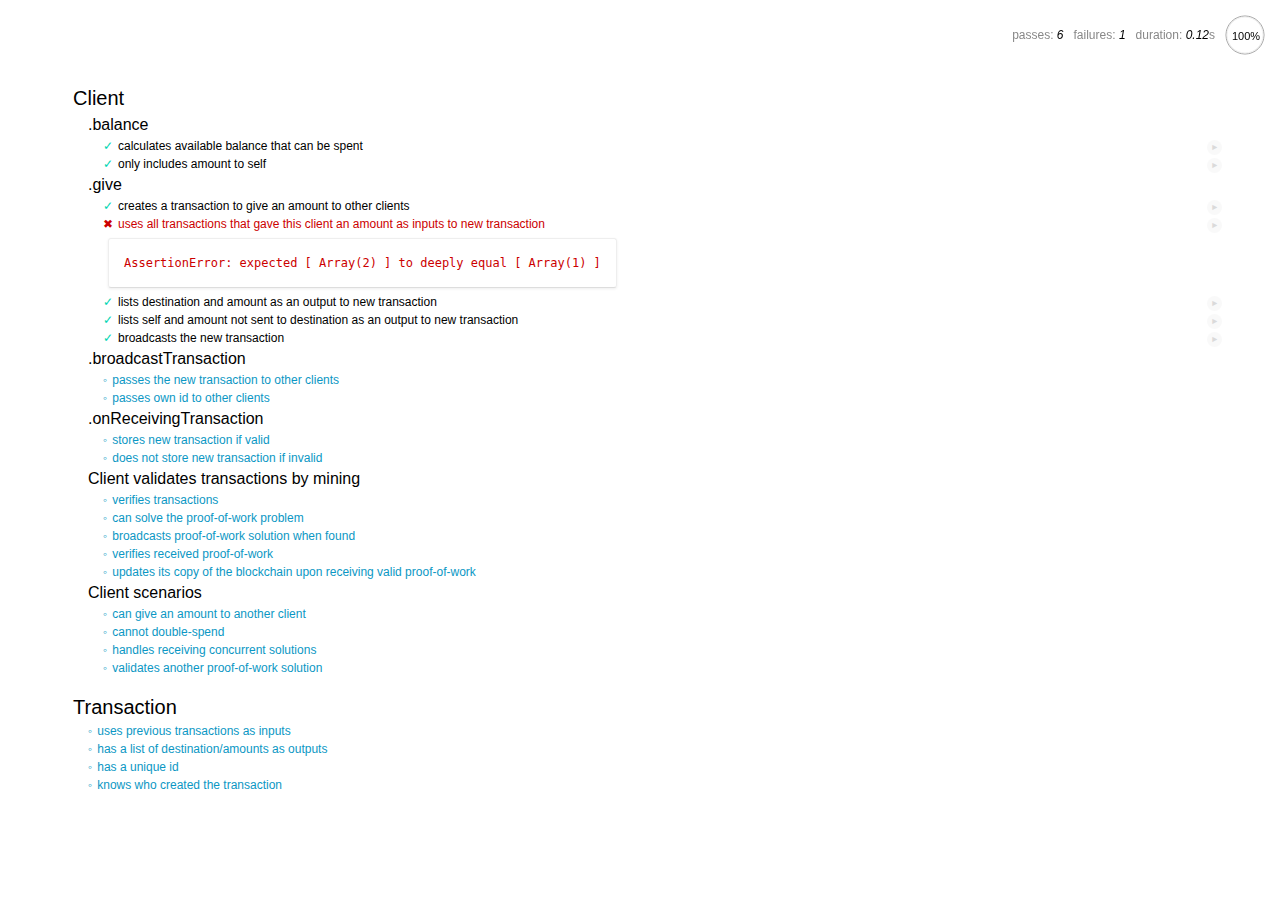
<file: spec-runner.html>
<!DOCTYPE html>
<html>
  <head>
    <title>Algorithms Meetup Test Suite [Mocha]</title>
    <meta http-equiv="Content-Type" content="text/html; charset=UTF-8">
    <link rel="stylesheet" href="lib/mocha.css" />
    <script src="lib/jquery.js"></script>
    <script src="lib/picomodal.js"></script>
    <script src="lib/tweetit.js"></script>
    <script src="lib/expect.js"></script>
    <script src="lib/mocha.js"></script>
    <script src="lib/chai.js"></script>
    <script src="lib/sinon.js"></script>

    <script>
      // Tell mocha to use bdd-style expects
      mocha.setup('bdd');
    </script>

    <!-- Load tests and helpers here -->
    <script src="src.js"></script>
    <script src="lib/spec.js"></script>

    <script>
      // Mocha expects a global onload var here and automagically executes it on pageload
      mocha.setup({globals: ['answer', 'cache1', 'cache2']});

      onload = function(){
        var runner = mocha.run();
        runner.on('end', function() {
          if(!this.failures){
            // window.tweetit();
          }
        });
      };
    </script>
  </head>
  <body>
    <div id="mocha"></div>
  </body>
</html>
</file>
<file: lib/mocha.css>
@charset "utf-8";

body {
  font: 20px/1.5 "Helvetica Neue", Helvetica, Arial, sans-serif;
  padding: 60px 50px;
}

#mocha ul, #mocha li {
  margin: 0;
  padding: 0;
}

#mocha ul {
  list-style: none;
}

#mocha h1, #mocha h2 {
  margin: 0;
}

#mocha h1 {
  margin-top: 15px;
  font-size: 1em;
  font-weight: 200;
}

#mocha h1 a {
  text-decoration: none;
  color: inherit;
}

#mocha h1 a:hover {
  text-decoration: underline;
}

#mocha .suite .suite h1 {
  margin-top: 0;
  font-size: .8em;
}

.hidden {
  display: none;
}

#mocha h2 {
  font-size: 12px;
  font-weight: normal;
  cursor: pointer;
}

#mocha .suite {
  margin-left: 15px;
  clear:both;
}

#mocha .test {
  margin-left: 15px;
  /*overflow: hidden;*/
  clear:both;
}

#mocha .test.pending:hover h2::after {
  content: '(pending)';
  font-family: arial;
}

#mocha .test.pass.medium .duration {
  background: #C09853;
}

#mocha .test.pass.slow .duration {
  background: #B94A48;
}

#mocha .test.pass::before {
  content: '✓';
  font-size: 12px;
  display: block;
  float: left;
  margin-right: 5px;
  color: #00d6b2;
}

#mocha .test.pass .duration {
  font-size: 9px;
  margin-left: 5px;
  padding: 2px 5px;
  color: white;
  -webkit-box-shadow: inset 0 1px 1px rgba(0,0,0,.2);
  -moz-box-shadow: inset 0 1px 1px rgba(0,0,0,.2);
  box-shadow: inset 0 1px 1px rgba(0,0,0,.2);
  -webkit-border-radius: 5px;
  -moz-border-radius: 5px;
  -ms-border-radius: 5px;
  -o-border-radius: 5px;
  border-radius: 5px;
}

#mocha .test.pass.fast .duration {
  display: none;
}

#mocha .test.pending {
  color: #0b97c4;
}

#mocha .test.pending::before {
  content: '◦';
  color: #0b97c4;
}

#mocha .test.fail {
  color: #c00;
}

#mocha .test.fail pre {
  color: black;
}

#mocha .test.fail::before {
  content: '✖';
  font-size: 12px;
  display: block;
  float: left;
  margin-right: 5px;
  color: #c00;
}

#mocha .test pre.error {
  color: #c00;
  max-height: 300px;
  overflow: auto;
}

#mocha .test pre {
  display: block;
  float: left;
  clear: left;
  font: 12px/1.5 monaco, monospace;
  margin: 5px;
  padding: 15px;
  border: 1px solid #eee;
  border-bottom-color: #ddd;
  -webkit-border-radius: 3px;
  -webkit-box-shadow: 0 1px 3px #eee;
  -moz-border-radius: 3px;
  -moz-box-shadow: 0 1px 3px #eee;
}

#mocha .test h2 {
  position: relative;
}

#mocha .test a.replay {
  position: absolute;
  top: 3px;
  right: 0;
  text-decoration: none;
  vertical-align: middle;
  display: block;
  width: 15px;
  height: 15px;
  line-height: 15px;
  text-align: center;
  background: #eee;
  font-size: 15px;
  -moz-border-radius: 15px;
  border-radius: 15px;
  -webkit-transition: opacity 200ms;
  -moz-transition: opacity 200ms;
  transition: opacity 200ms;
  opacity: 0.3;
  color: #888;
}

#mocha .test:hover a.replay {
  opacity: 1;
}

#mocha-report.pass .test.fail {
  display: none;
}

#mocha-report.fail .test.pass {
  display: none;
}

#mocha-error {
  color: #c00;
  font-size: 1.5  em;
  font-weight: 100;
  letter-spacing: 1px;
}

#mocha-stats {
  position: fixed;
  top: 15px;
  right: 10px;
  font-size: 12px;
  margin: 0;
  color: #888;
}

#mocha-stats .progress {
  float: right;
  padding-top: 0;
}

#mocha-stats em {
  color: black;
}

#mocha-stats a {
  text-decoration: none;
  color: inherit;
}

#mocha-stats a:hover {
  border-bottom: 1px solid #eee;
}

#mocha-stats li {
  display: inline-block;
  margin: 0 5px;
  list-style: none;
  padding-top: 11px;
}

code .comment { color: #ddd }
code .init { color: #2F6FAD }
code .string { color: #5890AD }
code .keyword { color: #8A6343 }
code .number { color: #2F6FAD }

@media screen and (max-device-width: 480px) {
  body {
    padding: 60px 0px;
  }

  #stats {
    position: absolute;
  }
}
</file>
